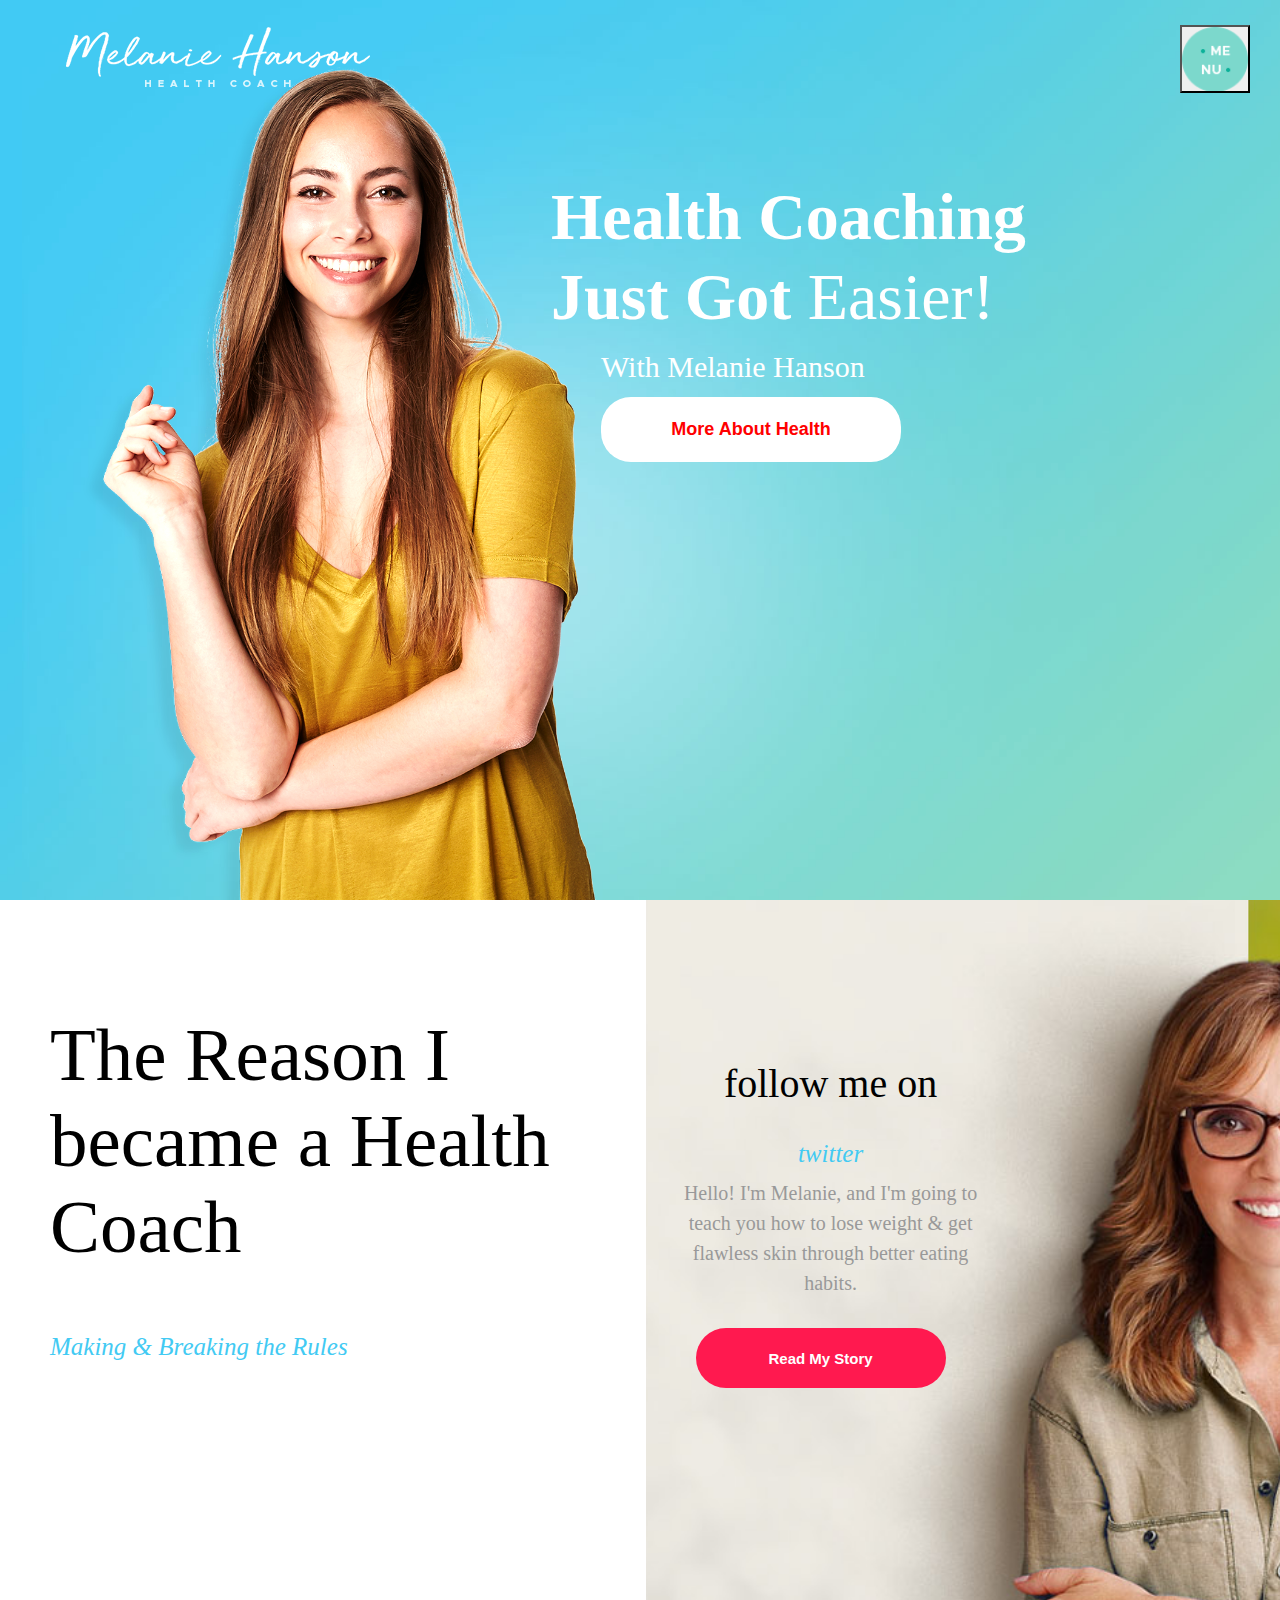
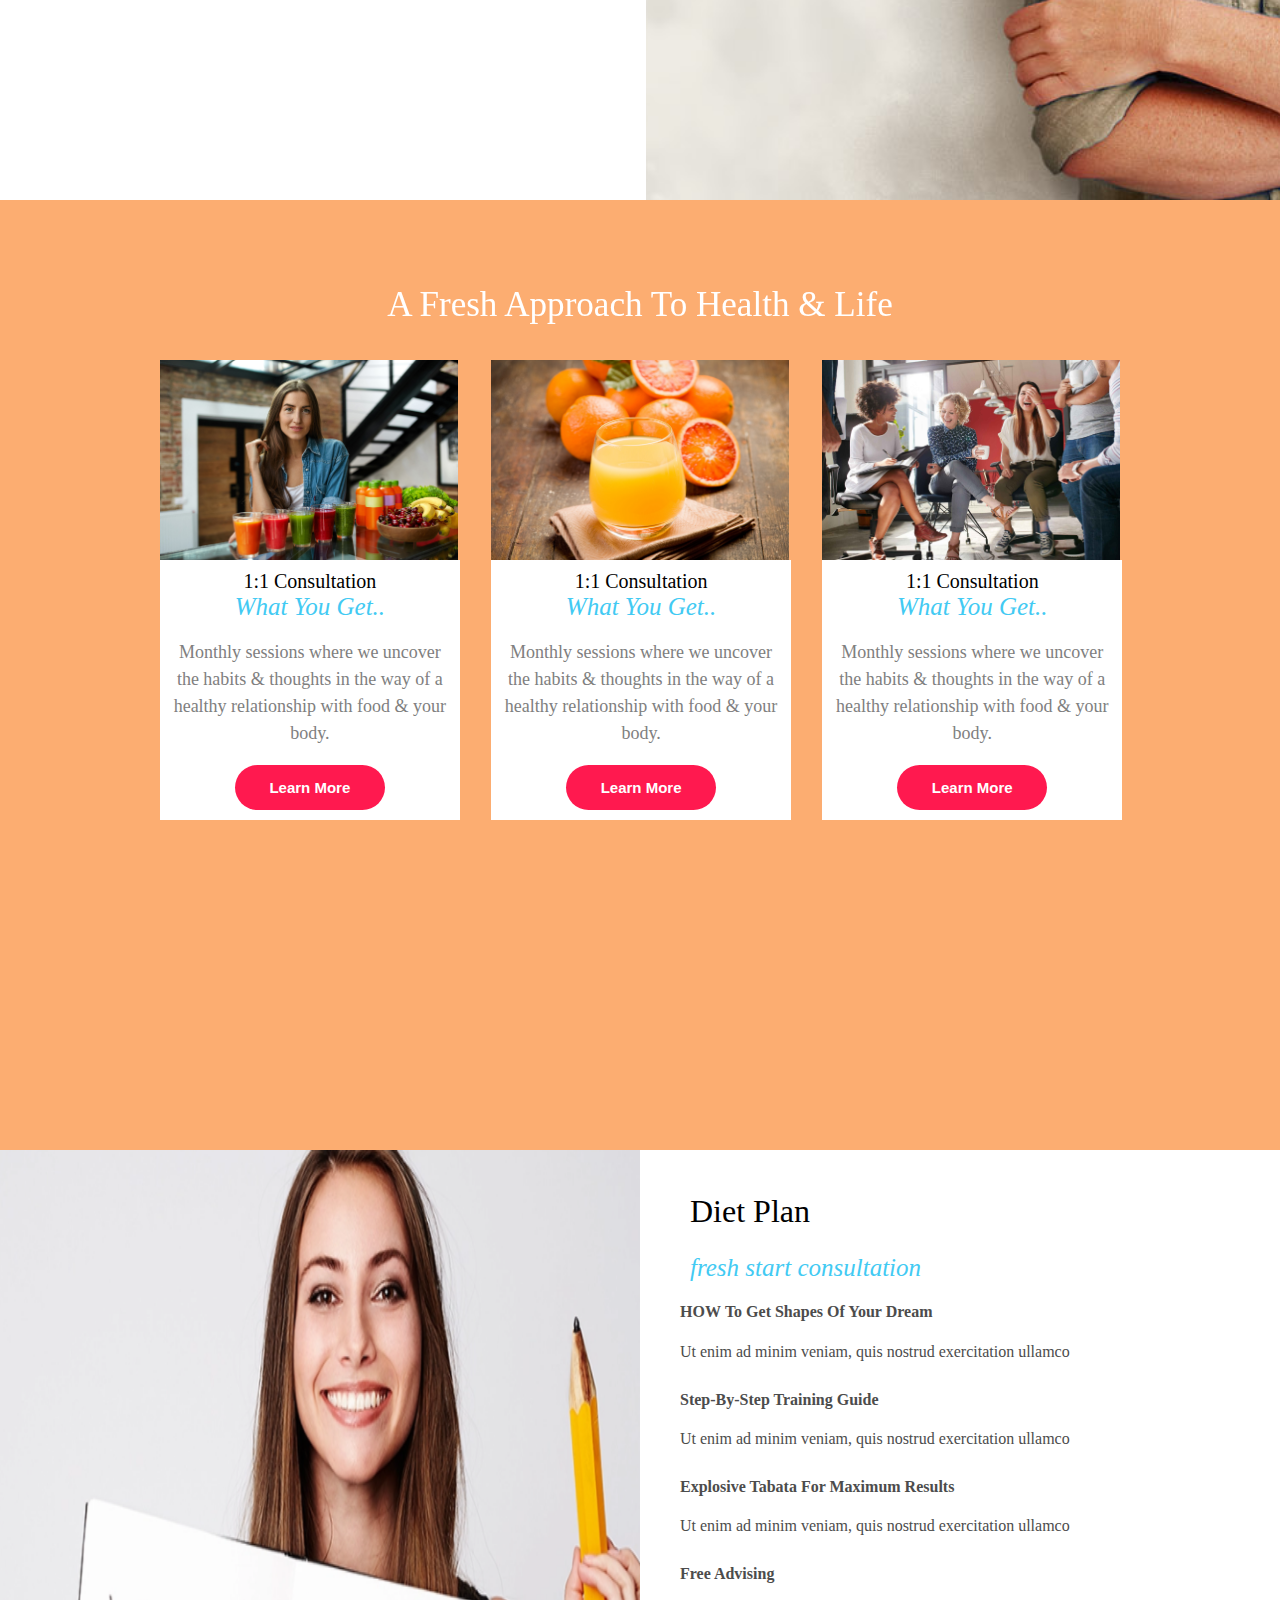
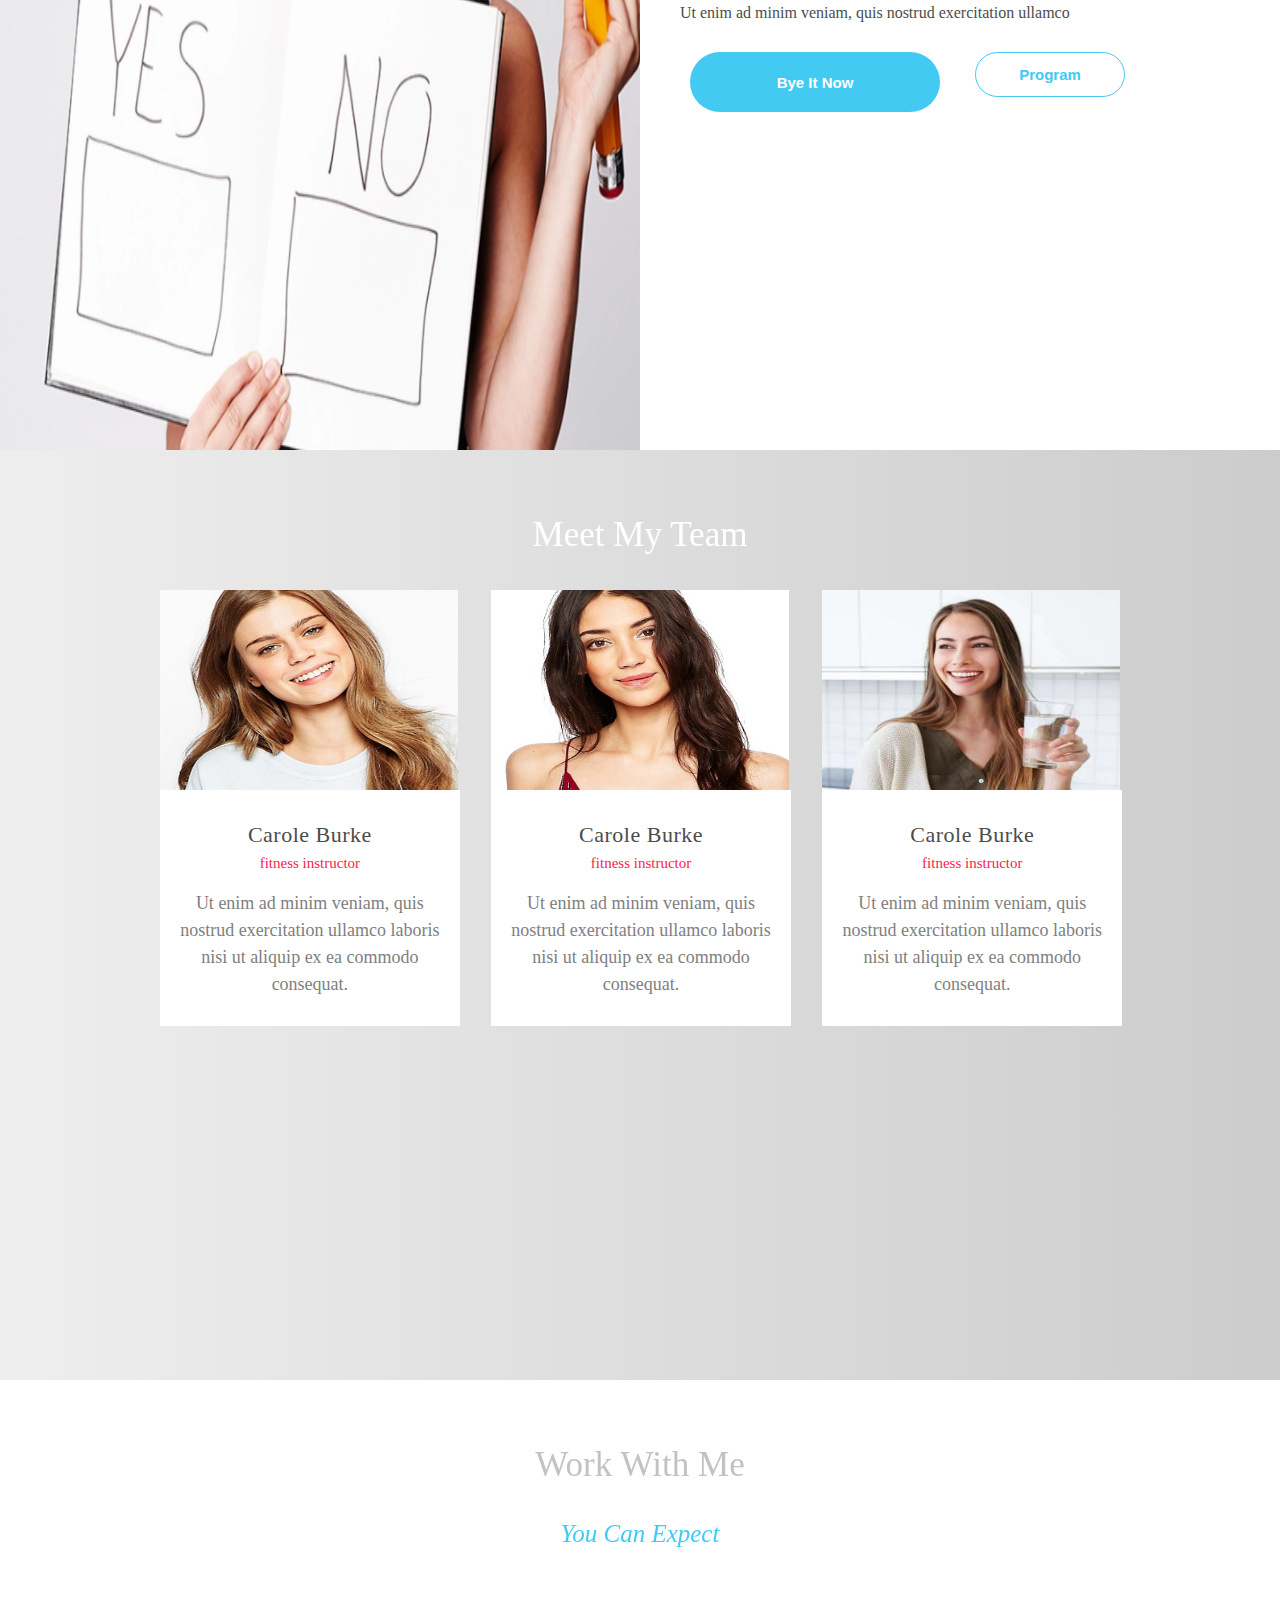
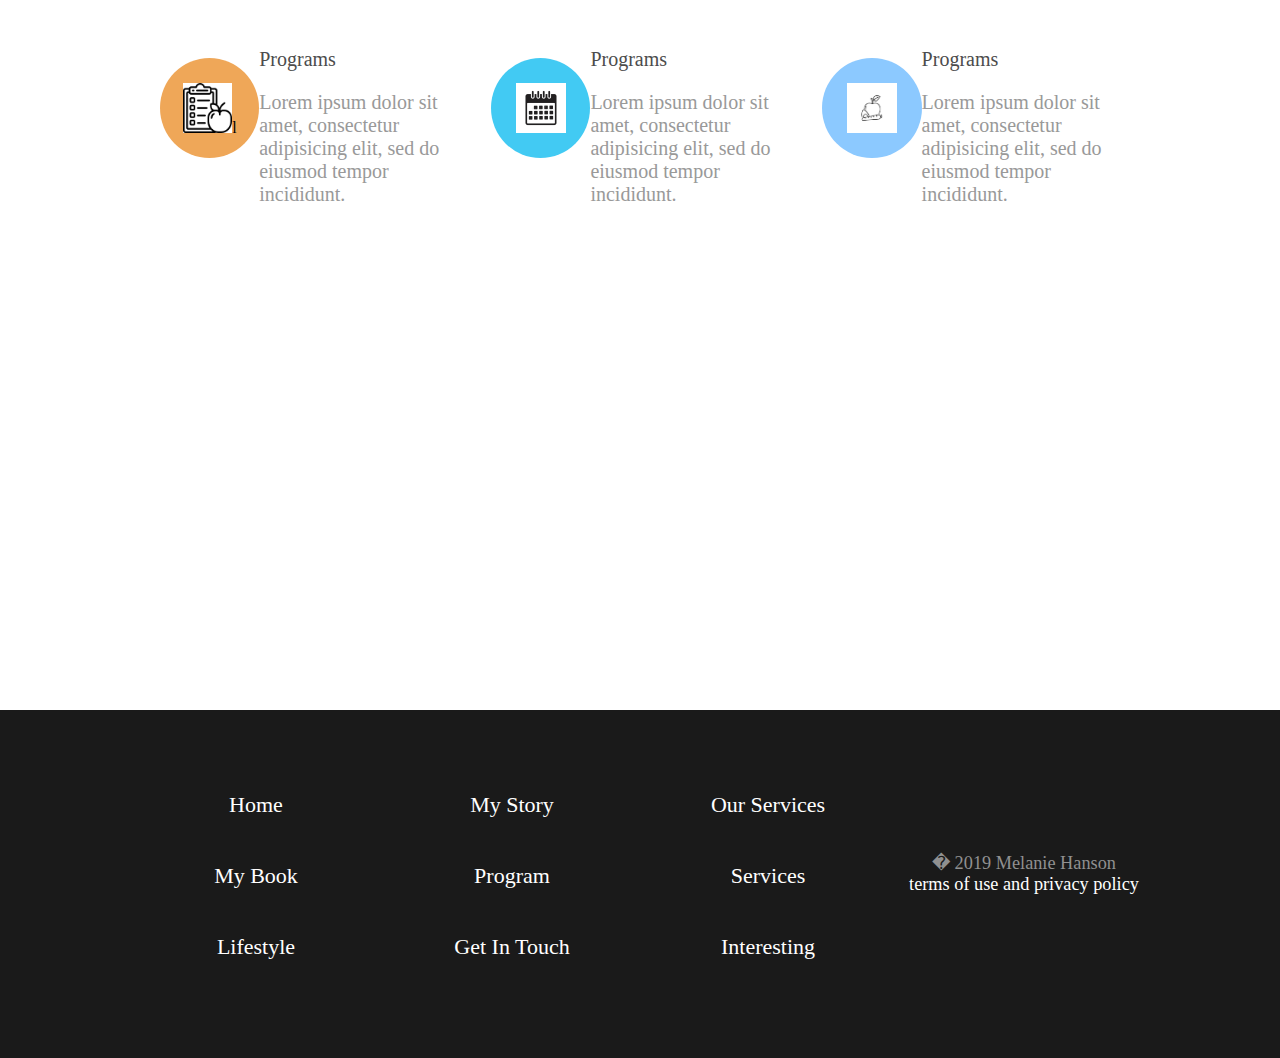
<file: index.html>
<!DOCTYPE html>
<html lang="en">
<head>
    <meta charset="UTF-8">
    <meta name="viewport" content="width=device-width, initial-scale=1.0">
    <title>Document</title>
    <link href="health.css"  rel="stylesheet">
    <link rel="stylesheet" href="https://cdnjs.cloudflare.com/ajax/libs/font-awesome/5.15.1/css/all.min.css" integrity="sha512-+4zCK9k+qNFUR5X+cKL9EIR+ZOhtIloNl9GIKS57V1MyNsYpYcUrUeQc9vNfzsWfV28IaLL3i96P9sdNyeRssA==" crossorigin="anonymous" />
    <!-- <link href="https://fonts.googleapis.com/css2?family=Bellota:ital@1&display=swap" rel="stylesheet"> -->


</head>
<body>
    <div id ="home-slider" >
     
        <div class="home-socialicon">
            <div  class=" social-wrap">
            <i class="fab fa-twitter"></i></div>
             <div class=" social-wrap"> <i class="fab fa-facebook-f"></i></div>
             <div class="social-wrap"><i class="fab fa-google-plus-g"></i></div>
             <div class="social-wrap"> <i class="fab fa-linkedin-in"></i></div>
      

        </div>
        <div class="home-sliderleft">
            <div id="home-logo"></div>
        </div>
        <div class="home-sliderright">
            <div class="right-menu">
                <button onclick="myFunction()" class="right-menu">
                   
                </button>
                <div id="Dropdown" class="dropdown-content">
                    <div class="men" >
                    <a href="index.html">home</a>
                    <a href="about.html">about</a>
                    <a href="gallery.html">gallery</a>
                    <a href="services.html">services</a>
                    <a href="contact.html">contact us</a>
                </div>
            </div>
            </div>
           


            <div class="right-content">
            <div id="textheading"><b>health  coaching just got </b> easier!</div>
            <div class="authorname">with Melanie  Hanson</div>
            <button >More About Health</button>
        </div>
         
        </div>
    </div> 
    <div class="home-container">
        <div class="leftimg">

                <h2 >The Reason I became a Health Coach</h2>
                <h6>Making & Breaking the Rules</h6>
         
        
        </div>
        <div class="rght-content">
            <div class="content">

            <h2>follow me on </h2>
            <h6>twitter</h6>
            <span >Hello! I'm Melanie, and I'm going to teach you how to lose weight &amp; get flawless skin through better eating habits.</span>
        </div>

        <button class="btn">read my story</button>

        </div>
    </div>

    <div class="fresh-aproach">
<div class="sc-content">
    <h3>A Fresh Approach To Health &amp; Life</h3>

</div>
        <div class="fr-container">
            
            <div class="box-wrap" >
                <div class="box-img">
                    <img  src="imges/service-1.jpg">
                    <div class="con">
                        <h5>helllo</h5>
                    </div>
                </div>
                <div class="box-content">
                    <a href="">1:1 Consultation</a>
                    <h6>What You Get..   </h6>
                    <p>Monthly sessions where we uncover the habits &amp; thoughts in the way of a healthy relationship with food &amp; your body.</p>
               
                    <button class="btn1">learn more</button>
                </div>
            </div>
            <div class="box-wrap" >
                <div class="box-img">
                    <img  src="imges/service-2.jpg">
                    <div class="con">
                        <h5>helllo</h5>
                    </div>
                </div>
                <div class="box-content">
                    <a href="">1:1 Consultation</a>
                    <h6>What You Get..   </h6>
                    <p>Monthly sessions where we uncover the habits &amp; thoughts in the way of a healthy relationship with food &amp; your body.</p>
               
                    <button class="btn1">learn more</button>
                </div>
            </div>
            <div class="box-wrap" >
                <div class="box-img">
                    <img  src="imges/service-3.jpg">
                    <div class="con">
                        <h5>helllo</h5>
                    </div>
                </div>
                <div class="box-content">
                    <a href="">1:1 Consultation</a>
                    <h6>What You Get..   </h6>
                    <p>Monthly sessions where we uncover the habits &amp; thoughts in the way of a healthy relationship with food &amp; your body.</p>
               
                    <button class="btn1">learn more</button>
                </div>
            </div>
        </div>
    </div>

    <div class="home-container">
        <div class="left">
            <img src="imges/screenshot-melanie-hanson-html.themerex.net-2021.02.06-11_03_44.png">
        </div>
        <div class="right">
            <h2>diet plan</h2>
            <h6>
                fresh start consultation
            </h6>

            <ul>
                <li>
                    <h4>HOW&nbsp;To Get Shapes&nbsp;Of Your Dream</h4>
                    <p>Ut enim ad minim veniam, quis nostrud exercitation ullamco
                    </p>
                </li>
                <li><h4>Step-By-Step Training Guide</h4>
                    <p>Ut enim ad minim veniam, quis nostrud exercitation ullamco
                    </p></li>
                    <li><h4>Explosive Tabata For Maximum Results</h4>
                        <p>Ut enim ad minim veniam, quis nostrud exercitation ullamco
                        </li>
                        <li><h4>Free Advising</h4>
                            <p>Ut enim ad minim veniam, quis nostrud exercitation ullamco
                            </li>
            </ul>
            <button class=" btn">bye it now</button>
            <button class=" btn1">program</button>

        </div>
    </div>

    <div class="myteam">
        <div class="sc-content">
            <h3>meet my team</h3>
        
        </div>
        <div class="fr-container">
            
            <div class="box-wrap" >
                <div class="box-img">
                    <img  src="imges/team-1.jpg">
                   
                </div>
                <div class="box-content">
                    <h3>Carole Burke</h3>
                    <span>fitness instructor</span>
                    <p>Ut enim ad minim veniam, quis nostrud exercitation ullamco laboris nisi ut aliquip ex ea commodo consequat.</p>
                    
                    </div>
                    
                    </div>
                    <div class="box-wrap" >
                        <div class="box-img">
                            <img  src="imges/team-3.jpg">
                        </div>
                        <div class="box-content">
                            <h3>Carole Burke</h3>
                            <span>fitness instructor</span>
                            <p>Ut enim ad minim veniam, quis nostrud exercitation ullamco laboris nisi ut aliquip ex ea commodo consequat.</p>
                            
                            </div>
                            
                            </div>
                            <div class="box-wrap" >
                                <div class="box-img">
                                    <img  src="imges/team-5-370x315.jpg">
                                    <div class="box-img-hover"></div>
                                </div>
                                <div class="box-content">
                                    <h3>Carole Burke</h3>
                                    <span>fitness instructor</span>
                                    <p>Ut enim ad minim veniam, quis nostrud exercitation ullamco laboris nisi ut aliquip ex ea commodo consequat.</p>
                                    
                                </div>
                                    
                            </div>
                           </div>

                     </div>
    <div class="withme">
        <div class="sc-content">
            <h3>work with me</h3>
            <h6>you can expect</h6>
        
        </div>
        <div class="fr-container">
            
            <div class="box-wrap" >
                <div class="left-icon clr">
                    <img src="imges/images (1).png">l
                    <div class="left-outer"></div>

                </div>
                <div class="right-text">
                    <h3>programs</h3>
                    <span>Lorem ipsum dolor sit amet, consectetur adipisicing elit, sed do eiusmod tempor incididunt.</span>
                </div>
            </div>
            <div class="box-wrap" >
                <div class="left-icon clr1">
                    <img src="imges/calendar.jpg">
                    
                </div>
                <div class="right-text">
                    <h3>programs</h3>
                    <span>Lorem ipsum dolor sit amet, consectetur adipisicing elit, sed do eiusmod tempor incididunt.</span>
                </div>
            </div>
            <div class="box-wrap" >
                <div class="left-icon clr2">
                    <img src="imges/images.png">

                </div>
                <div class="right-text">
                    <h3>programs</h3>
                    <span>Lorem ipsum dolor sit amet, consectetur adipisicing elit, sed do eiusmod tempor incididunt.</span>
                </div>
            </div>
                                    
        </div>
</div>
<footer>
    <div class="inner-box">
        <div class="col1">
            <nav>
                <ul>
                    <li>
                        <a>home</a>
                    </li>
                    <li>
                        <a>my book</a>
                    </li>
                    <li>
                        <a>lifestyle</a>
                    </li>
                </ul>
            </nav>
        </div>
        <div class="col1">
            <nav>
                <ul>
                    <li>
                        <a>my story</a>
                    </li>
                    <li>
                        <a>program</a>
                    </li>
                    <li>
                        <a>get in touch</a>
                    </li>
                </ul>
            </nav>
        </div>
        <div class="col1">
            <nav>
                <ul>
                    <li>
                        <a>our services</a>
                    </li>
                    <li>
                        <a>services</a>
                    </li>
                    <li>
                        <a>interesting</a>
                    </li>
                </ul>
            </nav>
        </div>
        <div class="col1">
            <div class="copyright">� 2019 Melanie Hanson <br> <a>terms of use and privacy policy </a>
            </div>
                <div  class=" social-wrap">
                    <i class="fab fa-twitter"></i></div>
                     <div class=" social-wrap"> <i class="fab fa-facebook-f"></i></div>
                     <div class="social-wrap"><i class="fab fa-google-plus-g"></i></div>
              
                    </div>
           
                                            
    </div>
</footer>
    




    <script>
         
        function myFunction() {
        document.getElementById("Dropdown").classList.toggle("show");
    
      }
      
     
      </script>
</body>
</html>
</file>
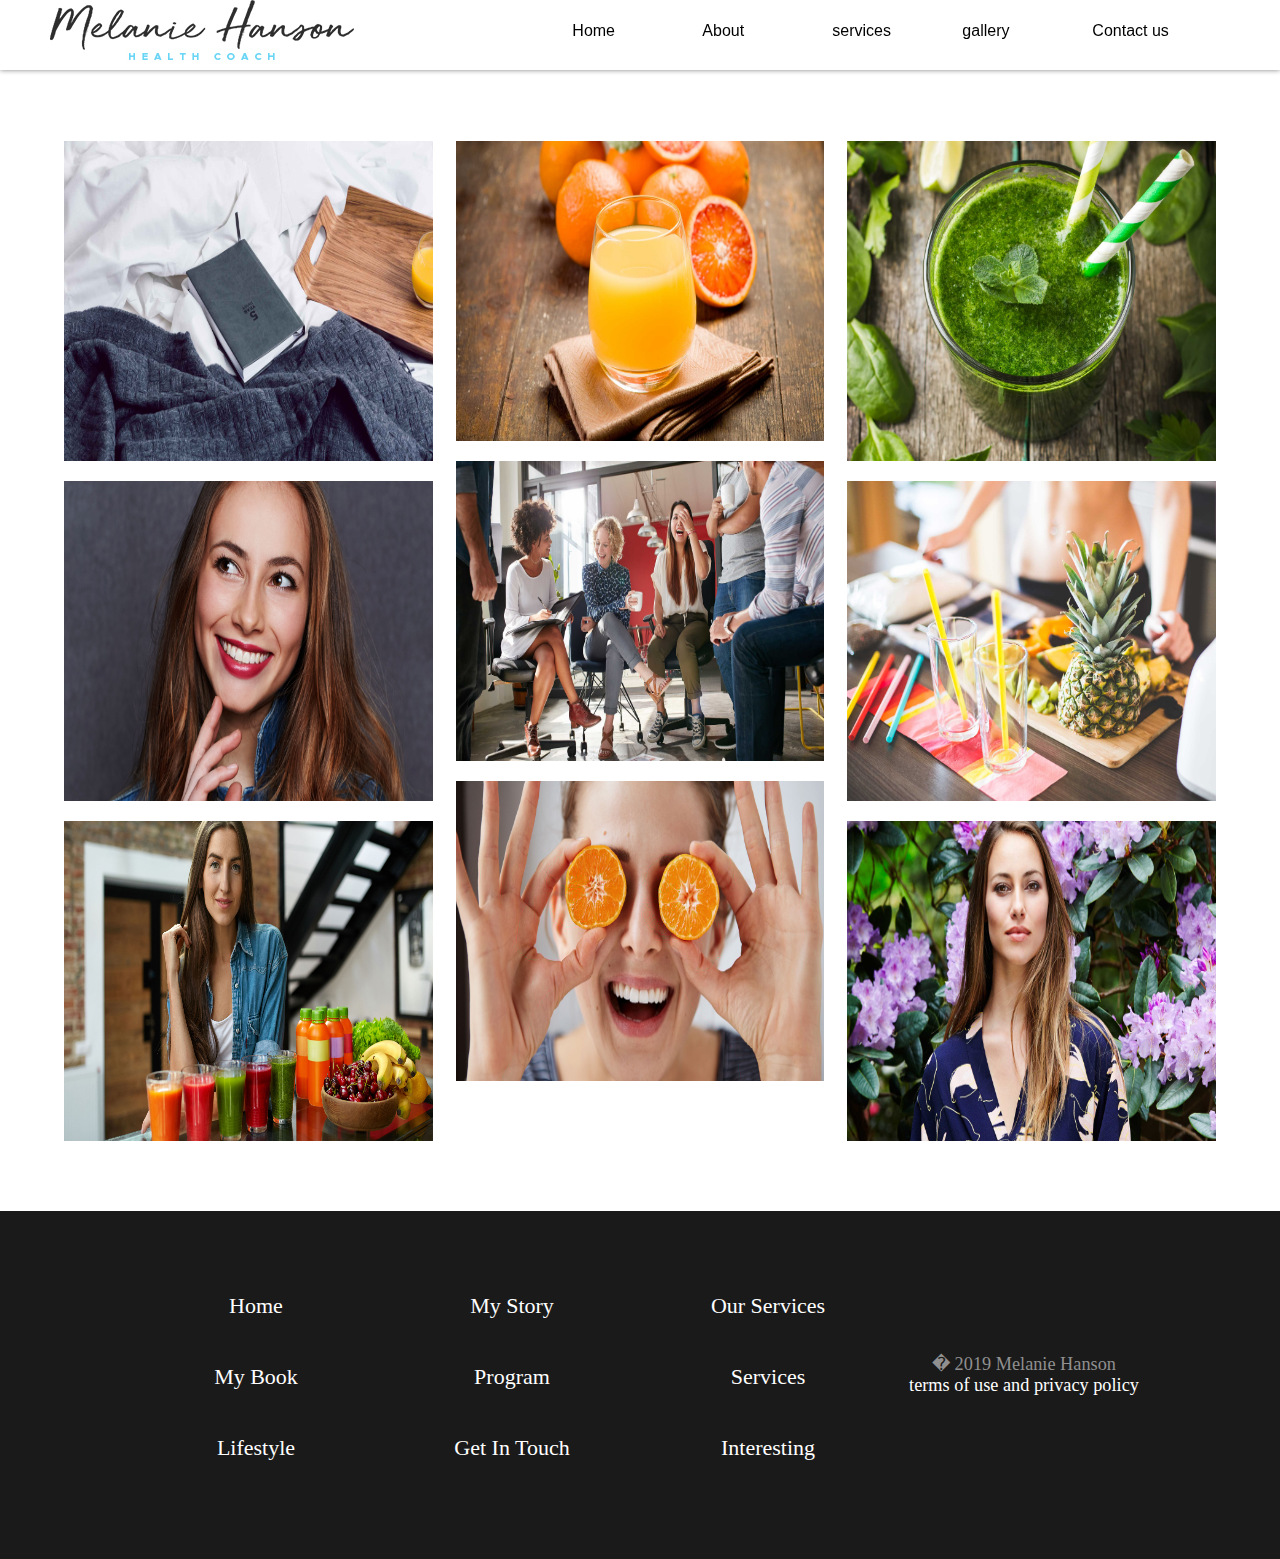
<file: gallery.html>
<!DOCTYPE html>
<html lang="en">
<head>
    <meta charset="UTF-8">
    <meta http-equiv="X-UA-Compatible" content="IE=edge">
    <meta name="viewport" content="width=device-width, initial-scale=1.0">
    <title>Document</title>
    <link rel="stylesheet" href="health.css">
    <link rel="stylesheet" href="https://cdnjs.cloudflare.com/ajax/libs/font-awesome/5.15.1/css/all.min.css"
    integrity="sha512-+4zCK9k+qNFUR5X+cKL9EIR+ZOhtIloNl9GIKS57V1MyNsYpYcUrUeQc9vNfzsWfV28IaLL3i96P9sdNyeRssA=="
    crossorigin="anonymous" />
</head>
<body>
    <div id="gallery">
        
        <div class="menu">
        <div class="navbar">
           <img src="imges/logo (1).jpg">

            <ul>

                <li>
                    <i class="fas fa-home icon"></i>
                    <a href="index.html">Home </a> </li>


                <li>
                    <i class="fas fa-address-book"></i>
                    <a href="about.html">About </a></li>

                <li>
                    <i class="fas fa-blog"></i>
                    <a href="services.html">services </a></li>

                <li>
                    <i class="fas fa-address-book icon"></i>
                    <a href="gallery.html">gallery </a></li>

                <li>
                    <i class="fas fa-tools"></i>
                    <a href="contact.html">Contact us </a></li>




            </ul>
        </div>
    </div>
        <div class="gallery-page">

        <div class="container ">
            <div class="column1">
            <div class="box">
                <img src="imges/image-1.jpg">
                <div class="con">
                    <div class="hover-content">
                        <ul class="social-icon">
                            <li><a href="#">  <i class="fab fa-facebook-f"></i></a></li> 
    
                            <li> <a href="#"><i class="fab fa-twitter  "></i></a></li>
                               <li><a href="#"><i class="fab fa-instagram "></i></a></li> 
                            
                          </ul>
                    </div>
                </div>
            </div>
            <div class="box">
                <img src="imges/image-2.jpg">
                <div class="con">
                    <div class="hover-content">
                        <ul class="social-icon">
                            <li><a href="#">  <i class="fab fa-facebook-f"></i></a></li> 
    
                            <li> <a href="#"><i class="fab fa-twitter  "></i></a></li>
                               <li><a href="#"><i class="fab fa-instagram "></i></a></li> 
                            
                          </ul>
                    </div>
                </div>
            </div>
            <div class="box">
                <img src="imges/image-3.jpg">
                <div class="con">
                    <div class="hover-content">
                        <ul class="social-icon">
                            <li><a href="#">  <i class="fab fa-facebook-f"></i></a></li> 
    
                            <li> <a href="#"><i class="fab fa-twitter  "></i></a></li>
                               <li><a href="#"><i class="fab fa-instagram "></i></a></li> 
                            
                          </ul>
                    </div>
                </div>
            </div>
        </div>
        <div class="column1">
            <div class="box1">
                <img src="imges/image-4.jpg">
                <div class="con">
                    <div class="hover-content">
                        <ul class="social-icon">
                            <li><a href="#">  <i class="fab fa-facebook-f"></i></a></li> 
    
                            <li> <a href="#"><i class="fab fa-twitter  "></i></a></li>
                               <li><a href="#"><i class="fab fa-instagram "></i></a></li> 
                            
                          </ul>
                    </div>
                </div>
            </div>
            <div class="box1">
                <img src="imges/image-5.jpg">
                <div class="con">
                    <div class="hover-content">
                        <ul class="social-icon">
                            <li><a href="#">  <i class="fab fa-facebook-f"></i></a></li> 
    
                            <li> <a href="#"><i class="fab fa-twitter  "></i></a></li>
                               <li><a href="#"><i class="fab fa-instagram "></i></a></li> 
                            
                          </ul>
                    </div>
                </div>
            </div>
            <div class="box1">
                <img src="imges/image-6.jpg">
                <div class="con">
                    <div class="hover-content">
                        <ul class="social-icon">
                            <li><a href="#">  <i class="fab fa-facebook-f"></i></a></li> 
    
                            <li> <a href="#"><i class="fab fa-twitter  "></i></a></li>
                               <li><a href="#"><i class="fab fa-instagram "></i></a></li> 
                            
                          </ul>
                    </div>
                </div>
            </div>
        </div>
        <div class="column1">
            <div class="box2">
                <img src="imges/image-7.jpg">
                <div class="con">
                    <div class="hover-content">
                        <ul class="social-icon">
                            <li><a href="#">  <i class="fab fa-facebook-f"></i></a></li> 
    
                            <li> <a href="#"><i class="fab fa-twitter  "></i></a></li>
                               <li><a href="#"><i class="fab fa-instagram "></i></a></li> 
                            
                          </ul>
                    </div>
                </div>
            </div>
            <div class="box2">
                <img src="imges/image-8.jpg">
                <div class="con">
                    <div class="hover-content">
                        <ul class="social-icon">
                            <li><a href="#">  <i class="fab fa-facebook-f"></i></a></li> 
    
                            <li> <a href="#"><i class="fab fa-twitter  "></i></a></li>
                               <li><a href="#"><i class="fab fa-instagram "></i></a></li> 
                            
                          </ul>
                    </div>
                </div>
            </div>
            <div class="box2">
                <img src="imges/image-9.jpg">
                <div class="con">
                    <div class="hover-content">
                        <ul class="social-icon">
                            <li><a href="#">  <i class="fab fa-facebook-f"></i></a></li> 
    
                            <li> <a href="#"><i class="fab fa-twitter  "></i></a></li>
                               <li><a href="#"><i class="fab fa-instagram "></i></a></li> 
                            
                          </ul>
                    </div>
                </div>
            </div>
        </div>
    </div>
        <!-- </div> -->


        <footer>
            <div class="inner-box">
                <div class="col1">
                    <nav>
                        <ul>
                            <li>
                                <a>home</a>
                            </li>
                            <li>
                                <a>my book</a>
                            </li>
                            <li>
                                <a>lifestyle</a>
                            </li>
                        </ul>
                    </nav>
                </div>
                <div class="col1">
                    <nav>
                        <ul>
                            <li>
                                <a>my story</a>
                            </li>
                            <li>
                                <a>program</a>
                            </li>
                            <li>
                                <a>get in touch</a>
                            </li>
                        </ul>
                    </nav>
                </div>
                <div class="col1">
                    <nav>
                        <ul>
                            <li>
                                <a>our services</a>
                            </li>
                            <li>
                                <a>services</a>
                            </li>
                            <li>
                                <a>interesting</a>
                            </li>
                        </ul>
                    </nav>
                </div>
                <div class="col1">
                    <div class="copyright">� 2019 Melanie Hanson <br> <a>terms of use and privacy policy </a>
                    </div>
                        <div  class=" social-wrap">
                            <i class="fab fa-twitter"></i></div>
                             <div class=" social-wrap"> <i class="fab fa-facebook-f"></i></div>
                             <div class="social-wrap"><i class="fab fa-google-plus-g"></i></div>
                      
                            </div>
                   
                                                    
            </div>



        </footer>
</body>
</html>
</file>
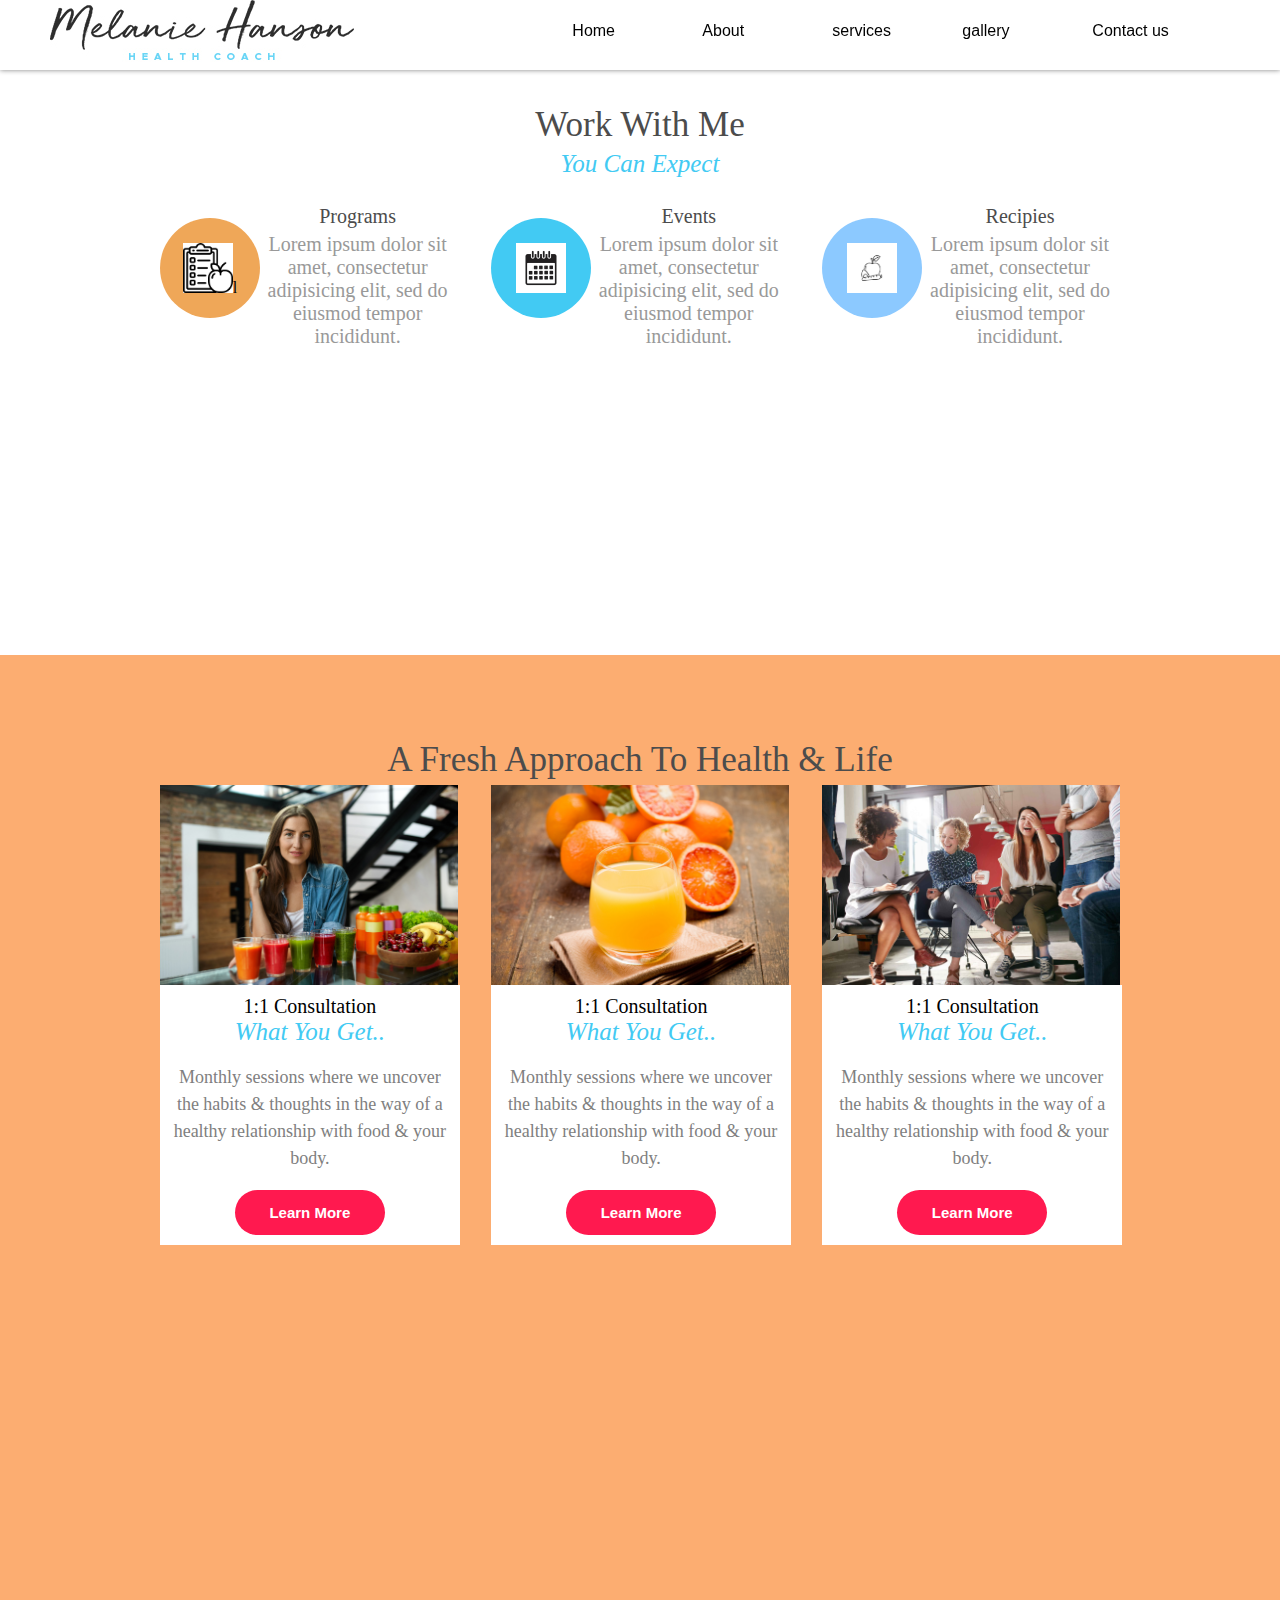
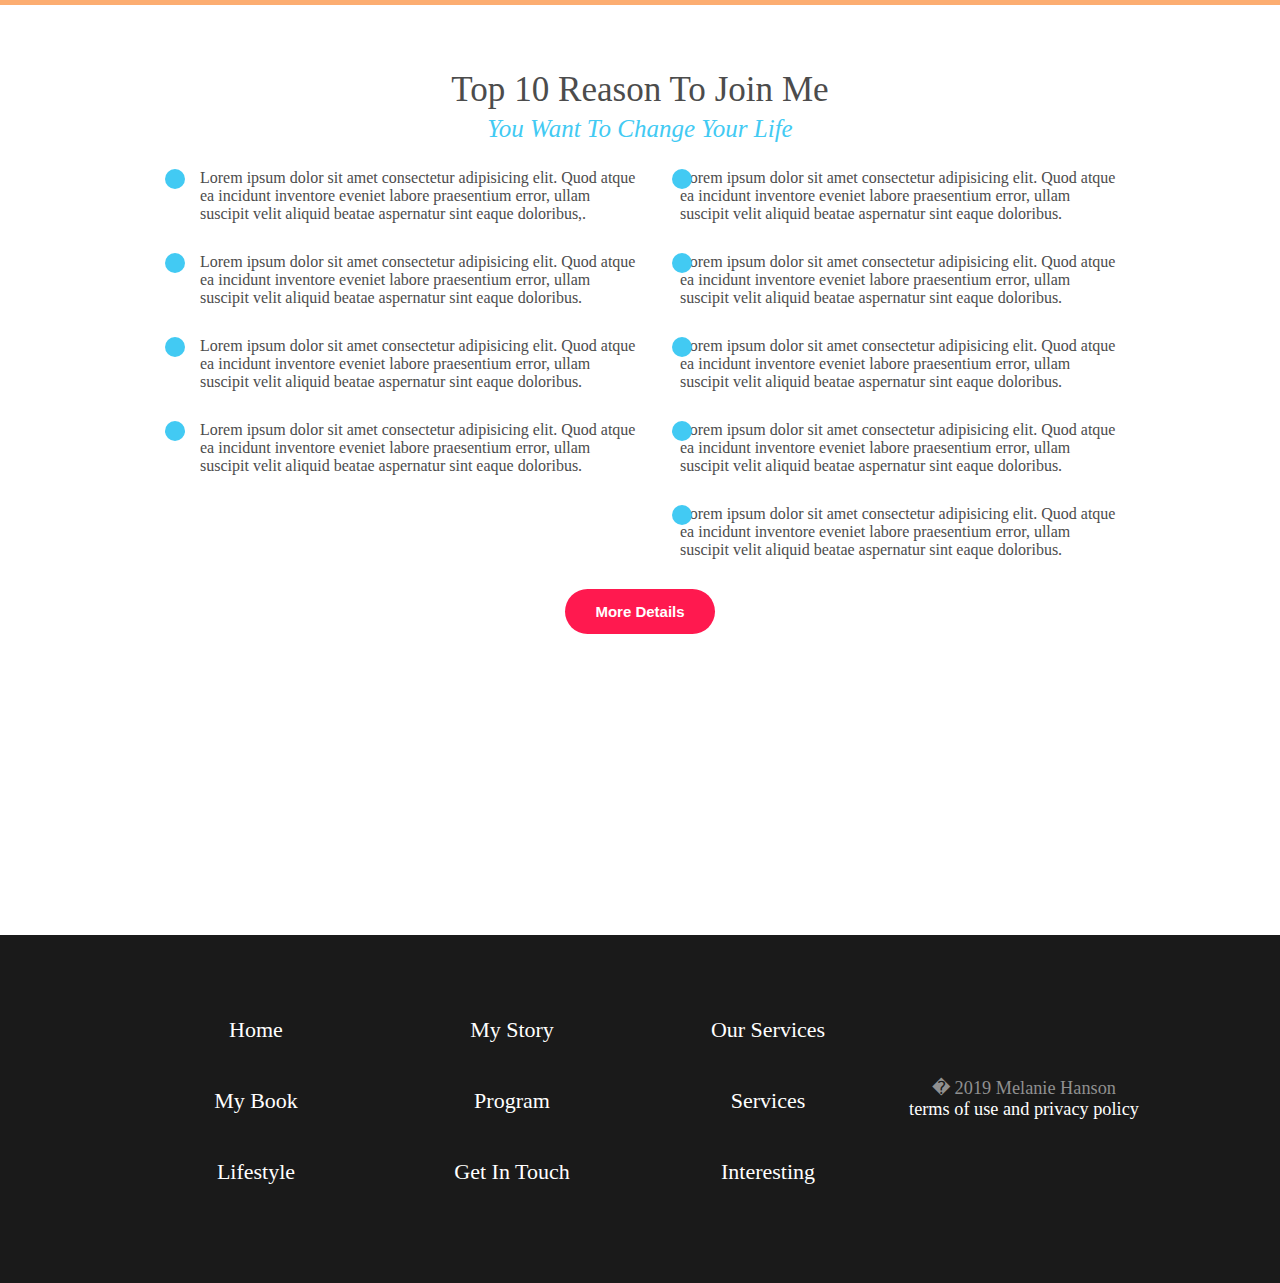
<file: services.html>
<!DOCTYPE html>
<html lang="en">
<head>
    <meta charset="UTF-8">
    <meta http-equiv="X-UA-Compatible" content="IE=edge">
    <meta name="viewport" content="width=device-width, initial-scale=1.0">
    <title>Document</title>
    <link rel="stylesheet" href="health.css">
    <link rel="stylesheet" href="https://cdnjs.cloudflare.com/ajax/libs/font-awesome/5.15.1/css/all.min.css"
    integrity="sha512-+4zCK9k+qNFUR5X+cKL9EIR+ZOhtIloNl9GIKS57V1MyNsYpYcUrUeQc9vNfzsWfV28IaLL3i96P9sdNyeRssA=="
    crossorigin="anonymous" />
</head>
<body>
    

    <div id="services">
        
        
            <div class="navbar">
               <img src="imges/logo (1).jpg">
    
                <ul>
    
                    <li>
                        <i class="fas fa-home icon"></i>
                        <a href="index.html">Home </a> </li>
    
    
                    <li>
                        <i class="fas fa-address-book"></i>
                        <a href="about.html">About </a></li>
    
                    <li>
                        <i class="fas fa-blog"></i>
                        <a href="services.html">services </a></li>
    
                    <li>
                        <i class="fas fa-address-book icon"></i>
                        <a href="gallery.html">gallery </a></li>
    
                    <li>
                        <i class="fas fa-tools"></i>
                        <a href="contact.html">Contact us </a></li>
    
    
    
    
                </ul>
            </div>
   
       
    <div class="servicewith">
        <div class="sc-content">
            <h3>work with me</h3>
            <h6>you can expect</h6>
        
        </div>
        <div class="fr-container">
            
            <div class="box-wrap" >
                <div class="left-icon clr">
                    <img src="imges/images (1).png">l
                    <div class="left-outer"></div>

                </div>
                <div class="right-text">
                    <h3>programs</h3>
                    <span>Lorem ipsum dolor sit amet, consectetur adipisicing elit, sed do eiusmod tempor incididunt.</span>
                </div>
            </div>
            <div class="box-wrap" >
                <div class="left-icon clr1">
                    <img src="imges/calendar.jpg">
                    
                </div>
                <div class="right-text">
                    <h3>events</h3>
                    <span>Lorem ipsum dolor sit amet, consectetur adipisicing elit, sed do eiusmod tempor incididunt.</span>
                </div>
            </div>
            <div class="box-wrap" >
                <div class="left-icon clr2">
                    <img src="imges/images.png">

                </div>
                <div class="right-text">
                    <h3>recipies</h3>
                    <span>Lorem ipsum dolor sit amet, consectetur adipisicing elit, sed do eiusmod tempor incididunt.</span>
                </div>
            </div>
                                    
        </div>
</div>



<div class="fresh-aproach">
    <div class="sc-content">
        <h3>A Fresh Approach To Health &amp; Life</h3>
    
    </div>
            <div class="fr-container">
                
                <div class="box-wrap" >
                    <div class="box-img">
                        <img  src="imges/service-1.jpg">
                    </div>
                    <div class="box-content">
                        <a href="">1:1 Consultation</a>
                        <h6>What You Get..   </h6>
                        <p>Monthly sessions where we uncover the habits &amp; thoughts in the way of a healthy relationship with food &amp; your body.</p>
                   
                        <button class="btn1">learn more</button>
                    </div>
                </div>
                <div class="box-wrap" >
                    <div class="box-img">
                        <img  src="imges/service-2.jpg">
                    </div>
                    <div class="box-content">
                        <a href="">1:1 Consultation</a>
                        <h6>What You Get..   </h6>
                        <p>Monthly sessions where we uncover the habits &amp; thoughts in the way of a healthy relationship with food &amp; your body.</p>
                   
                        <button class="btn1">learn more</button>
                    </div>
                </div>
                <div class="box-wrap" >
                    <div class="box-img">
                        <img  src="imges/service-3.jpg">
                    </div>
                    <div class="box-content">
                        <a href="">1:1 Consultation</a>
                        <h6>What You Get..   </h6>
                        <p>Monthly sessions where we uncover the habits &amp; thoughts in the way of a healthy relationship with food &amp; your body.</p>
                   
                        <button class="btn1">learn more</button>
                    </div>
                </div>
            </div>
        </div>

        <div class="withme">
            <div class="sc-content">
                <h3>top 10 reason to join me</h3>
                <h6>you want to change your life</h6>
            
            </div>
            <div class="fr-container">
<div class="sleft">
    <ul>
        <li>
            Lorem ipsum dolor sit amet consectetur adipisicing elit. Quod atque ea incidunt inventore eveniet labore praesentium error, ullam suscipit velit aliquid beatae aspernatur sint eaque doloribus,.
        </li>
        <li>
            Lorem ipsum dolor sit amet consectetur adipisicing elit. Quod atque ea incidunt inventore eveniet labore praesentium error, ullam suscipit velit aliquid beatae aspernatur sint eaque doloribus. 
        </li>
        <li>
            Lorem ipsum dolor sit amet consectetur adipisicing elit. Quod atque ea incidunt inventore eveniet labore praesentium error, ullam suscipit velit aliquid beatae aspernatur sint eaque doloribus.
          
        </li>
        <li>
            Lorem ipsum dolor sit amet consectetur adipisicing elit. Quod atque ea incidunt inventore eveniet labore praesentium error, ullam suscipit velit aliquid beatae aspernatur sint eaque doloribus. 
        </li>


    </ul>
</div>
<div class="sright">
    <ul>
        <li>
           
                Lorem ipsum dolor sit amet consectetur adipisicing elit. Quod atque ea incidunt inventore eveniet labore praesentium error, ullam suscipit velit aliquid beatae aspernatur sint eaque doloribus.
       
            </li>
        <li>
            Lorem ipsum dolor sit amet consectetur adipisicing elit. Quod atque ea incidunt inventore eveniet labore praesentium error, ullam suscipit velit aliquid beatae aspernatur sint eaque doloribus. 
        </li>
        <li>
            Lorem ipsum dolor sit amet consectetur adipisicing elit. Quod atque ea incidunt inventore eveniet labore praesentium error, ullam suscipit velit aliquid beatae aspernatur sint eaque doloribus.
          
        </li>
        <li>
            Lorem ipsum dolor sit amet consectetur adipisicing elit. Quod atque ea incidunt inventore eveniet labore praesentium error, ullam suscipit velit aliquid beatae aspernatur sint eaque doloribus. 
        </li>

        <li>
            Lorem ipsum dolor sit amet consectetur adipisicing elit. Quod atque ea incidunt inventore eveniet labore praesentium error, ullam suscipit velit aliquid beatae aspernatur sint eaque doloribus. 
        </li>

        

    </ul>
</div>

</div>
<button class="btn1">more details</button>

</div>
</div>



        <footer>
            <div class="inner-box">
                <div class="col1">
                    <nav>
                        <ul>
                            <li>
                                <a>home</a>
                            </li>
                            <li>
                                <a>my book</a>
                            </li>
                            <li>
                                <a>lifestyle</a>
                            </li>
                        </ul>
                    </nav>
                </div>
                <div class="col1">
                    <nav>
                        <ul>
                            <li>
                                <a>my story</a>
                            </li>
                            <li>
                                <a>program</a>
                            </li>
                            <li>
                                <a>get in touch</a>
                            </li>
                        </ul>
                    </nav>
                </div>
                <div class="col1">
                    <nav>
                        <ul>
                            <li>
                                <a>our services</a>
                            </li>
                            <li>
                                <a>services</a>
                            </li>
                            <li>
                                <a>interesting</a>
                            </li>
                        </ul>
                    </nav>
                </div>
                <div class="col1">
                    <div class="copyright">� 2019 Melanie Hanson <br> <a>terms of use and privacy policy </a>
                    </div>
                        <div  class=" social-wrap">
                            <i class="fab fa-twitter"></i></div>
                             <div class=" social-wrap"> <i class="fab fa-facebook-f"></i></div>
                             <div class="social-wrap"><i class="fab fa-google-plus-g"></i></div>
                      
                            </div>
                   
                                                    
            </div>



        </footer>
            

</body>
</html>
</file>
<file: health.css>
body{
    margin:0;
    /* font-family: 'Bellota', cursive; */
}
h2 ,h6,h3{
    font-weight: normal;
}

#home-slider{

    width:100%;
    height:100vh;
    background-image: url(imges/home1_bg.jpg);
    background-size: cover;
}

.home-socialicon{
    width:5%;
       text-align: center;
    padding-top: 10%;
    float: left;

}
.home-socialicon .social-wrap{
    width: 20px;
    height: 40px;
    margin: auto;
    /* text-align: center; */
    margin-bottom: 50px;
}
  

.home-socialicon .social-wrap i{
    font-size: 1.5em;
    color:white;
    transition: 1s;
}
.home-socialicon .social-wrap i:hover{
    transform: scale(1.2);
}

.home-sliderleft{
    width:45%;
    height:100vh;
    float: left;
    background-image: url(imges/home-back.webp);
    background-size: cover;
    filter: brightness(120%);

}
#home-logo{
    width: 308px;
    height: 90px;
    background-image: url(imges/logo_white.png);
    background-repeat: no-repeat;
    padding-top: -7px;
    margin-top: 25px;
}

.home-sliderright{
    width:50%;
    height:100vh;
    float: left;
}

.right-content{
    position: absolute;
    
    width: 529px;
 
    right: 200px;
    top: 177px;
}
#textheading{
    line-height: 80px;
   
    color: white;
    text-transform: capitalize;
  
    font-size: 66px;
  
}
.authorname{
    line-height: 60px;
    color: white;
    text-transform: capitalize;
    font-size: 30px;
    margin-left: 50px;

}
.right-content button{
    width: 300px;
    height: 65px;
    border-radius: 30px;
    background-color: white;
    color: red;
    margin-left: 50px;
    font-size: 18px;
    font-weight: bold;
    border: none;
    outline: none;
}
  .right-content button:hover{
    color: #42caf3;
}



.right-menu{
    position: fixed;
    right: 30px;
    width: 70px;
    height: 68px;
    background-image: url(imges/menu_right_icon_big.png);
    background-size: cover;
    top: 25px;
}

  
  
  
  
  .dropdown-content {
  
  position: absolute;
  top:70px;
  
  min-width: 250px;
  overflow: hidden;

 transition: 0.6s;
  transform: translate(100px);




  
  }
  .dropdown-content .men{
    background-color:#42caf3;
    height: 400px;
    padding: 10px;
    border-radius: 10px;
  }
  
  .dropdown-content .men a {
  color:white;
  padding: 12px 16px;
  text-decoration: none;
  display: block;
  margin: 20px;
  font-size: 20px;
  text-transform: capitalize;
transition: .6s ease-in-out;
  
  }
  .show {
    transform: translate(-150px);
  
     
    }

    .dropdown-content .men a:hover{
        color:#ff194f;
        transform: scale(1.1);
    }
  
    .home-container {
        width:100%;
        height:100vh;
        display: flex;
        justify-content: space-between;
    }
    .home-container .leftimg{
        width:43%;
        padding:50px;
        font-size: 50px;
       
    }
   .rght-content .content{
        width: 52%;
     
        padding: 0 20px;
        text-align: center;
        margin-top: 160px;
        font-weight: normal;
        margin-bottom: 30px;
    }
    h6{
        color: #42caf3;
    font-style: italic;
    font-size: 25px;
    font-weight: normal;
    margin: 0;
    margin-bottom: 10px;
    }
    .content  h2{
        font-size: 40px;
      
    }
    .content span{
     line-height: 1.5;
    }
    .home-container .rght-content{
        width:50%;
        background: url(imges/bannerimg.jpg);
        background-size: cover;
        background-position: center center;
    }
    .btn{
        width: 250px;
    height: 60px;
    border-radius: 30px;
    background-color: #ff194f;
    color: #fff;
    margin-left: 50px;
    font-size: 15px;
    font-weight: bold;
    border: none;
    outline: none;
    text-transform: capitalize;
    }
    span{
        /* color: #999999; */
        color: #999999;
    font-size: 20px;
    }
    .fresh-aproach{
        background: #fcad71;
        text-align: center;
        width:100%;
        height:100vh;
        padding-top: 50px;


    }
     .fr-container{
        width:75%;
        margin: auto;
        display: flex;
        justify-content: space-between;
       

    }
    .sc-content{
       
        position: relative;
        font-size: 30px;
        color: #fff;
        margin: 0;padding: 0;
        text-align: center;
        text-transform: capitalize;
        font-weight: normal;
        letter-spacing: .5;
    }
    .fr-container .box-wrap{
        width:31%;
        
        
    }
    .box-wrap .box-img{
        width:100%;
        height:200px;
    }
    .box-img img{
        width:100%;
        height: 100%;
        position: relative;

    }
    .box-wrap .box-content{
        width:94%;
        background-color: #fff;
        padding: 10px;
        text-align: center;



    }
    .box-content a{
        color: black;
        font-size: 20px;
        text-decoration: none;
    }
    .btn1{
        width: 150px;
        height: 45px;
        border-radius: 30px;
        background-color: #ff194f;
        color: #fff;
        border: none;
        outline: none;
        font-size: 15px;
        font-weight: bold;
        border: none;
        text-transform: capitalize;
        transform: .3s;
    }
    .box-content .btn1:hover{
        background-color: transparent;
        border: 1px solid #ff194f;
        color: #ff194f;
    }
    .box-content p{
        font-size: 18px;
    line-height: 1.5;
    color: gray;
    }
    
    .home-container .left{
        width:50%;
        height: 100%;
    }
    .home-container .right{
        width:50%;
        height: 100%;
    }
    .left img{
        height:100%;
        width:100%
    }
    .right h2{
      margin-left: 50px;
    font-size: 32px;
    line-height: 38px;
    margin-top: 42px;
    margin-bottom: 24px;
    text-transform: capitalize;
    }
    .right h6{
        color: #42caf3;
    font-style: italic;
    font-size: 25px;
    font-weight: normal;
    margin: 0;
    /* text-align: center; */
    margin-left: 50px;
}
.right .btn{
    background-color:#42caf3 ;
}
.right .btn:hover{
    background-color: transparent;
    color:#42caf3;
    transform:  scaleX(1);
    border:  1px solid #42caf3;
}
.right .btn1{
    background-color: #fff;
    color:#42caf3;
    border:  1px solid #42caf3;
    margin-left: 35px;
    position: absolute;
}

.right .btn1::after{
    content: '';
    position: absolute;
    right:0;
    width:0;
    top:0;
    height:100%;
    border-radius: 20px;
    transition: 0.6s;

}
.right .btn1:hover.btn1::after{
    background-color:#42caf3 ;
color:#fff;
border: none;
width:100%;
}


    

    ul{
       list-style: none;
    }
    
    li{
        margin-bottom: 30px;
        color: #4c4c4c;

    }
   ul li h4{
font-size: 16px;
   }
   .box-img{
       position: relative;
       overflow: hidden;
   }
   .box-img img{
    transition: ease-in-out .6s;

   }
   
   .box-img img:hover{
       transform: scale(1.1);
   }
   

 

    .myteam{
        width: 100%;
        height: 100vh;
      background:   linear-gradient(to right, #eee, #cccccc);
      padding-top: 30px;

    }
    .box-content h3{
        letter-spacing: .5px;
    font-size: 22px;
    color: #4c4c4c;
    
    margin-bottom: 6px;
    }
    .myteam span{
        color: #ff194f;
        font-size: 15px;
    }
    
      

    .withme{
        width: 100%;
        height: 100vh;
      padding-top: 30px;

    }
    .withme h3{
        color:#9999;
    }
    .withme  .fr-container .box-wrap{
        display: flex;justify-content: space-between;
        margin-top: 70px;

    }
    .box-wrap .left-icon{
        position: relative;
       
        width: 100px;
        height: 100px;
        border-radius: 50%;
        text-align: center;
        line-height: 100px;
        z-index: 10;
        margin-top: 30px;
        transition: .3s;
   
    }
   
    .left-icon:hover{
       transform: scale(1.1);
       animation:  animation 4s ease-in-out;


    }
    
  
@keyframes animation{
    0%{
        /* opacity: .2; */
        box-shadow: 0 0 5px cyan;

    }
    50%{
        /* opacity: 0.5; */
        box-shadow: 0 0 5px cyan;
    }
    70%{
        /* opacity: 0.8; */
        box-shadow: 0 0 10px cyan;

    }
    100%{
        /* opacity: 1; */
        box-shadow: 0 0 10px cyan;
    }
}


    .left-icon img{
        width:50%;
        margin-top: 25px;
        background-color: inherit;
    }
    .clr{
        background-color: #efa758;

    }
    .clr1{
        background-color: #42caf3;
    }
    .clr2{
        background:#8cc9ff;
    }
    .box-wrap .right-text{
      
        
        width: 200px;
    height: 200px;
    position: relative;
    float: right;
    /* top: -133px; */
       
    }
    .right-text h3{
        font-size: 20px;
        text-transform:capitalize ;
        color: #4c4c4c;
    }
   
footer{
    background-color: #1a1a1a;
    color: #909090;
}
footer .inner-box{
    font-size: 1.143em;
    padding: 4.5em 0 2.9em;
    overflow: hidden;
    text-align: center;
   width:80%;
   margin: auto;
}
.inner-box .col1{
    float: left;
    width: 25%;
    /* background-color: #8cc9ff; */
}
.col1 ul{
    padding: 0;
    margin: 0;
    list-style-type: none;
    text-align: center;

}
 .col1 ul li{
   
    vertical-align: baseline;
    font-size: 22px;
    font-weight: 400;
    padding-bottom: 15px;
    /* width: 32%; */
    
}
.col1 ul li a{
    color: #ffffff;
    text-transform: capitalize;
    transition:  all 0.6s;
}
.inner-box .col1 ul li a:hover{
    color:#42caf3 ;
}
.inner-footer{
    padding:20px;

}
.copyright{
    margin-top: 60px;
    
    text-align:center;
}
.copyright a{
    color: #ffffff;
}
.col1 .social-wrap{
    margin-bottom: 0;
    display: inline-block;
    margin-top: 30px;
    font-size: 10px;
}
.col1 .social-wrap i{
    color: #fff;

}

.col1 .social-wrap:hover i{
    color:#42caf3 ;

}

                         /* services */
#services{
    text-align: center;
}
 .servicewith{
    width: 100%;
    height: 65vh;
    padding-top: 70px;
}
.servicewith .box-wrap .right-text{
    top:-133px;
}

.navbar{
    width: 100%;
    height: 70px;
    background-color: white;
    z-index: 99;
    position: fixed;
    box-shadow: 0 0 5px gray;
}
.navbar  h1{
    text-transform: capitalize;
   
    margin-left: 5%;
    color: #000000ba;
    letter-spacing: .5px;
    font-size: 25px;
    float: left;
    font-family: inherit;
}
.navbar img{
    float: left;
    margin-left: 50px;
}
.navbar ul{
    left: 165px;
    float: left;
    color: black;
list-style-type: none;
    position: relative;

}
.navbar  ul li{
    float: left;
   
    color: black;
    /* margin-left: 330px; */
    position: relative;
    width: 130px;

    
}
.navbar li a{
    text-decoration: none;
    color: black;
    font-size: 16px;
    transition: 1s;
    font-family: "Poppins", Sans-serif;
    font-weight: 500;
   
}
i{
    font-size: 1.4em;
    color: black;
    padding-right: 4px;
    transition: 1s;
}


.navbar li:hover a, .navbar li:hover i {
    color: #42caf3;
}

 

.navbar li::before{
    content: '[';
    position: relative;
    left:5px;
    transition: 1s;
    color: white;
     
}
.navbar li:hover::before{
   
    left:-5px;
    color: #42caf3;
}
.navbar li::after{
    content: ']';
    position: relative;
    left: 0px;
    transition: 1s;
    color: white;}

.navbar li:hover::after{
    left:6px;
    
    color: #42caf3;
}



#services  h3{
    color:#4c4c4c;
    font-weight: normal;
    margin-bottom: 5px;
}
#services li{
    text-align: left;
}
.fr-container .sleft{
    width:50%;
    

}
.fr-container .sright{
    width: 50%;
}

.sleft li::before{
    width:20px;
    height:20px;
    background: #42caf3;
border-radius: 50%;
content: '';
position: absolute;
left:165px;

    
}
.sright li::before{
width:20px;
height:20px;
background: #42caf3;
border-radius: 50%;
content: '';
position: absolute;
left:672px;


}


                      /* gallery */
#gallery{
    width:100%;
}
#gallery .menu{
    width:100%;
    height:80px;
}

 #gallery .gallery-page{
    width:100%;
    height:auto;
    /* background: #42caf3; */
    position: absolute;
    top:91px;
}
.gallery-page .container{


    position: relative;
    left: 0px;
    top: 0px;
    width: 90%;
    height: auto;
    margin: auto;
   
    padding: 50px 0;
    display: flex;
    justify-content: space-between;


    
    
}
.container .column1{

    width:32%;
    height:100%;
    position: relative;
    

}
.container .column1 .box{
    position: relative;
    
    bottom: 0;
    width: 100%;
    height: 320px;
    margin-bottom: 20px;
   
}
.column1 .box1{
    position: relative;
       
    bottom: 0;
    width: 100%;
    height: 300px;
    margin-bottom: 20px;
}
.column1 .box2{
    position: relative;
   
    bottom: 0;
    width: 100%;
    height: 320px;
    margin-bottom: 20px;
}


.box img ,.box1 img , .box2 img{
    width:100%;
    height:100%;
}




    .con{
       
        position: absolute;
        width: 100%;
        height:0;
        left:0px;
        top:0px;
        background-color:rgba(0, 0, 0, 0.534);
        transition:  all .6s ease-in-out;
        text-align: center;
        opacity: 0;

       
    }
    .box1 .con{
        top:0;
        width:100%
    }
    
      
    .box:hover .con, .box2:hover .con{
    
        width: 100%;
        height:100%;
        opacity: 1;
    }
    .box1:hover .con {
        width: 100%;
               height: 300px;

        opacity: 1;
       
    }


.con .hover-content{
    position: absolute;
    display: inline-block;
    width: 100%;
    text-align: center;
    top: 40%;
   
}
.social-icon{
    position: absolute;
    left:-120px;



}
.social-icon li{
    display: inline-block;
    margin-right: 5px;
    
}
.social-icon li a{
    text-decoration: none;


}

.social-icon li a i{
    width:50px;
    height:50px;
    border-radius: 50%;
    background: #eee;
    text-align: center;
    line-height: 50px;
    color: #121212;
    font-size: 18px;
    transition: all .3s;
}
.social-icon li a i:hover{
    color:#fff ;
    background:#f33f3f ;
}


/* contact */
.contact .section{
    width:100%;
    height:110vh;
}
.section .left{
    width: 40%;
  
    float: left;
    padding: 8% 5%;
}
.section .right
{
    width: 44%;
    float: left;
    padding: 8% 5%;
    padding-left: 0px;
}
.section i{
    font-size: 36px;
    color: black;
}

.section input{
    padding-bottom: 17px;
    width: 100%;
    border: none;
    background: none;
    border-bottom: 2px solid #e3e3e3;
    font-size: 16px;
    margin-bottom: 35px;
    margin-top:20px;
    text-transform: capitalize;
}
.section .inputcol{
    max-width: 44%;
    margin-left: 30px;
    float: left;
}
.section .inputlast{
    height: 100px;
}

   .section .btn{
    width: 150px;
    height: 50px;
    border: none;
    text-align: center;
    background-color: #ff194f;
    color: white;
    margin-left: 10px;
    margin-top: 0px;
   }
   .section .btn:hover{
       background: transparent;
       color: #f33f3f;
   }
</file>
